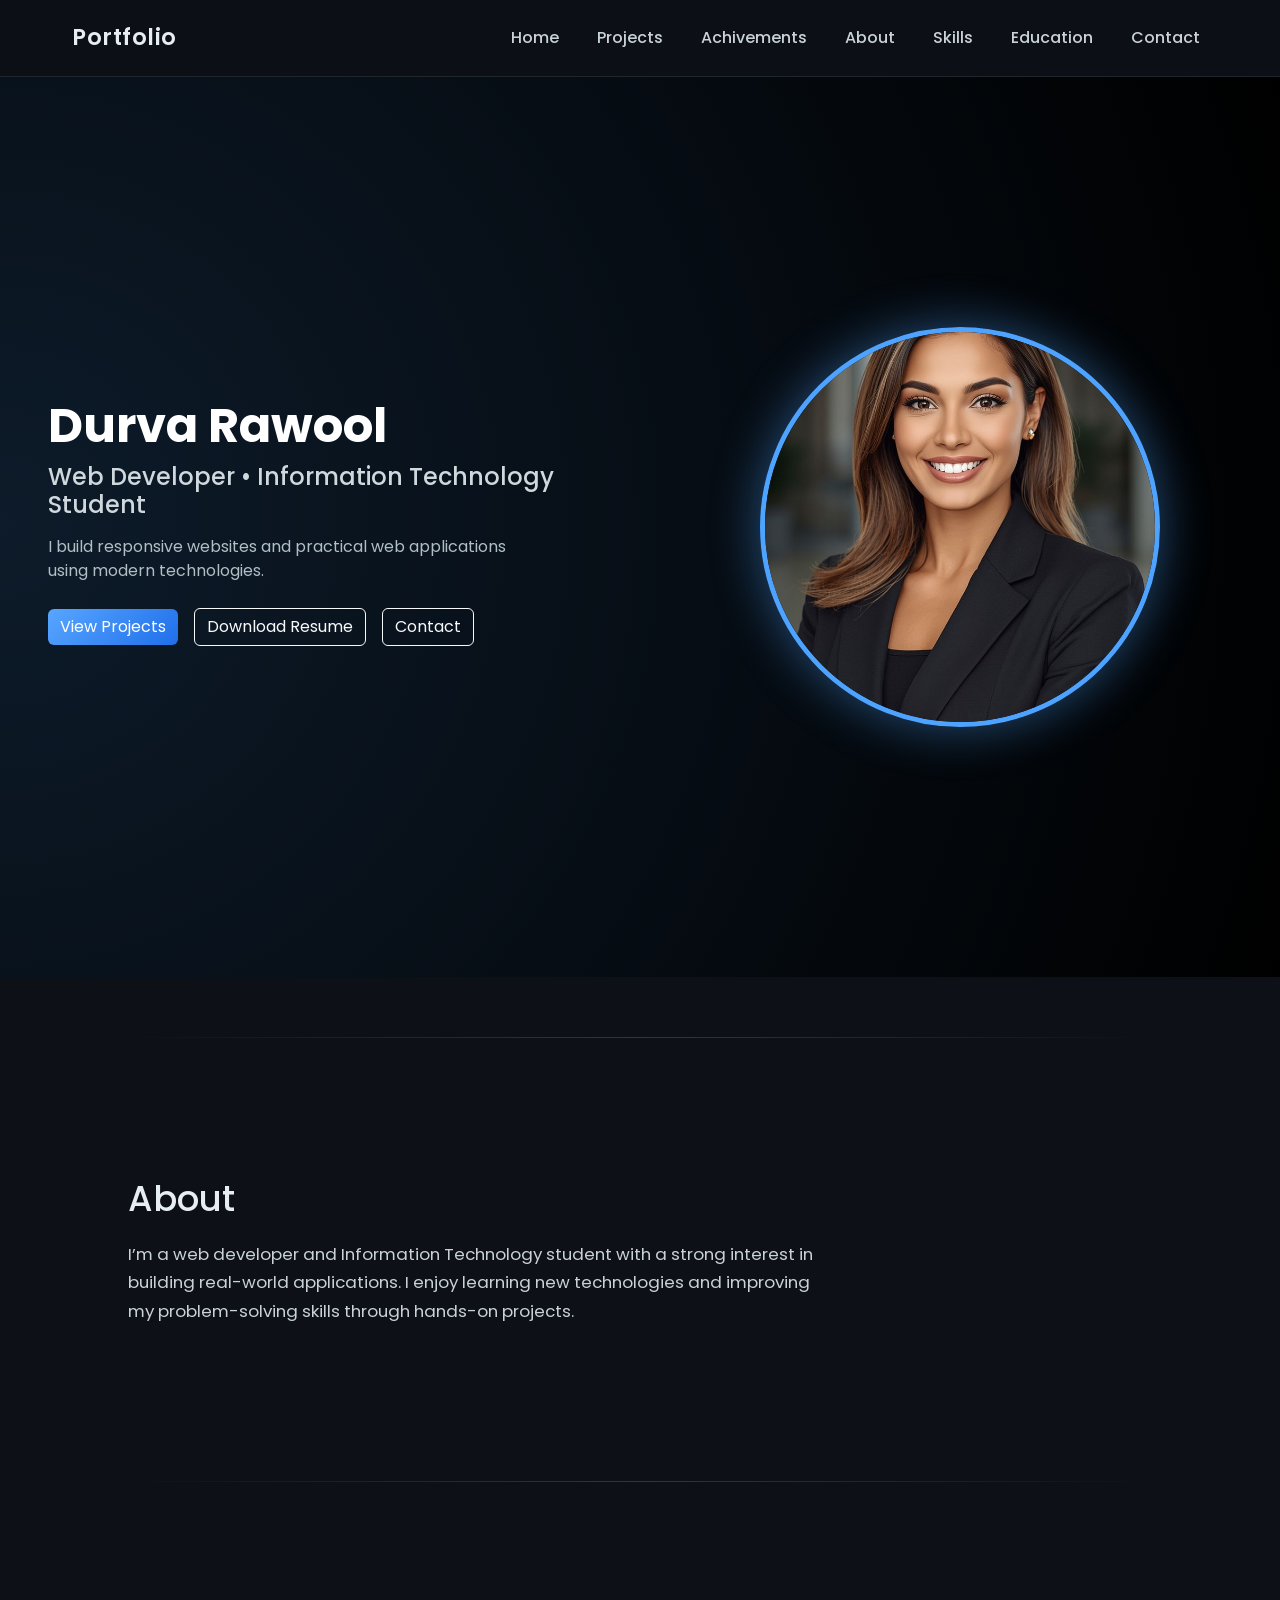
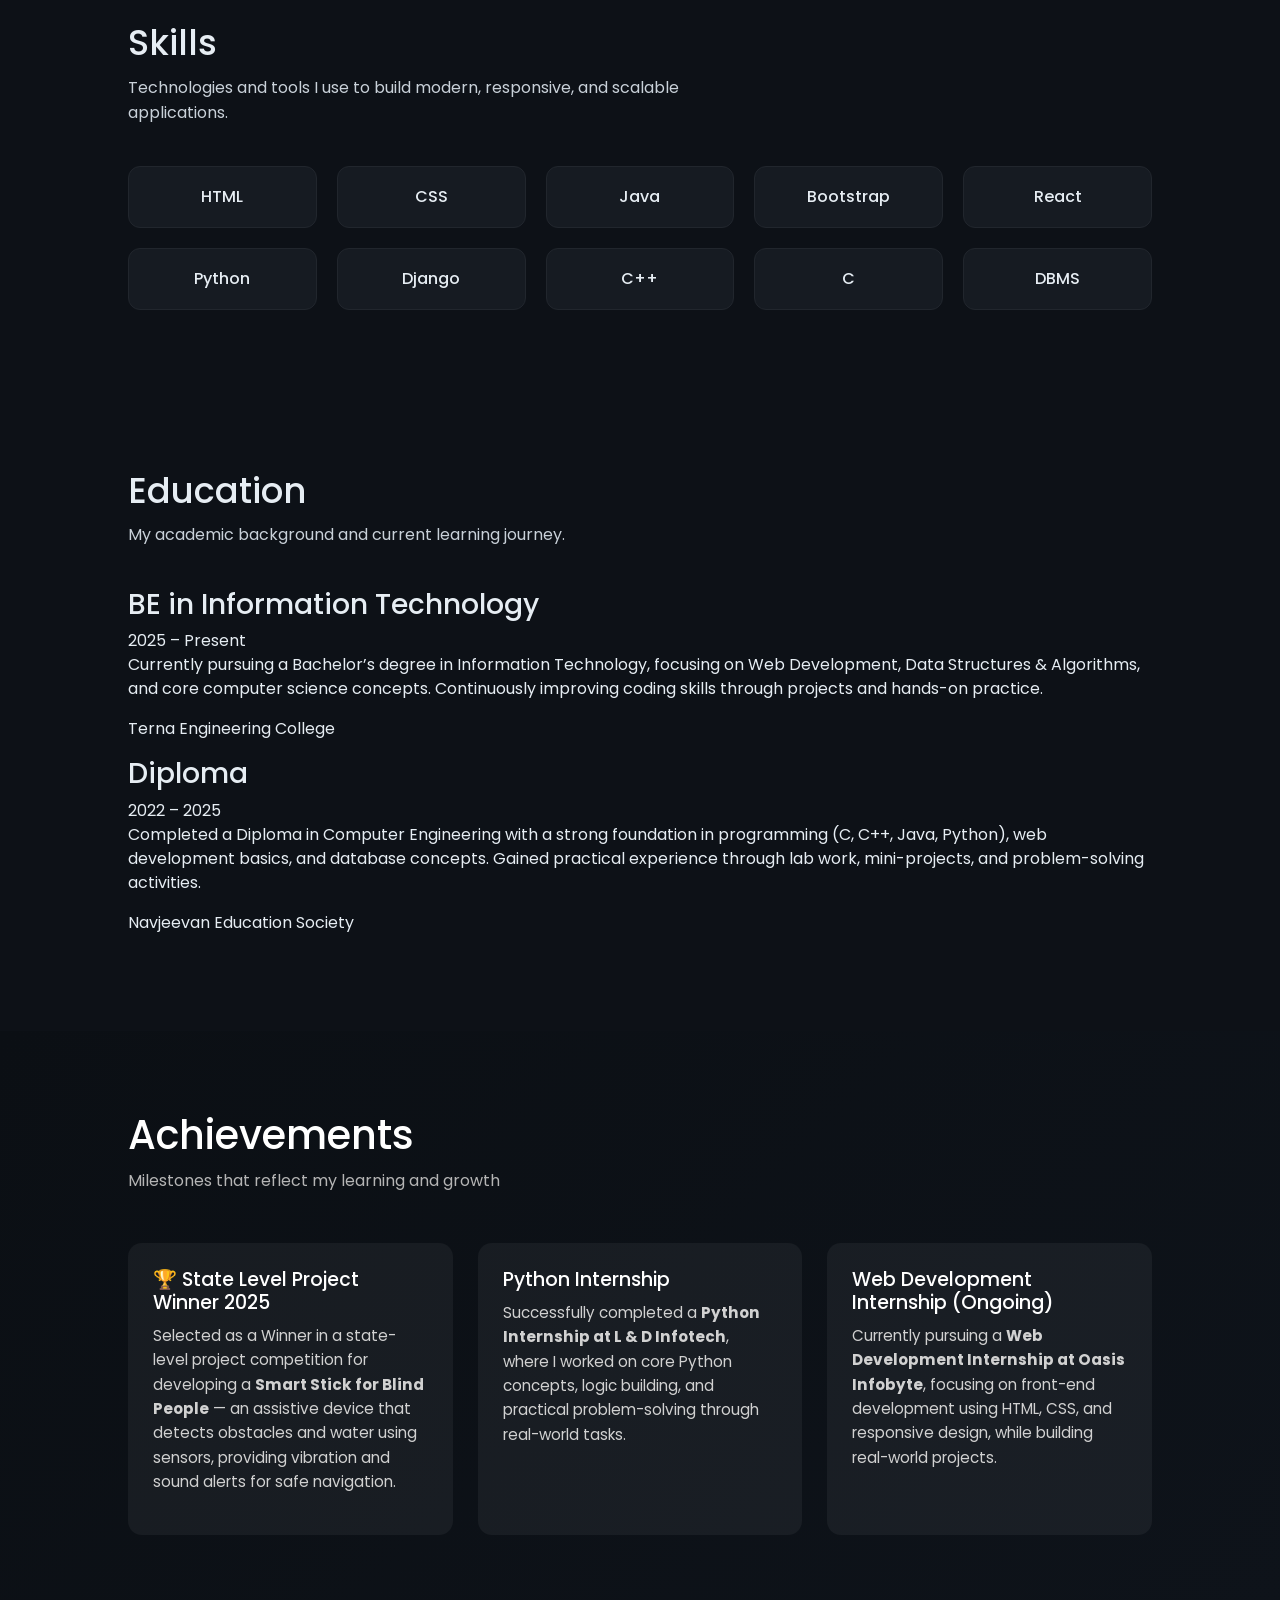
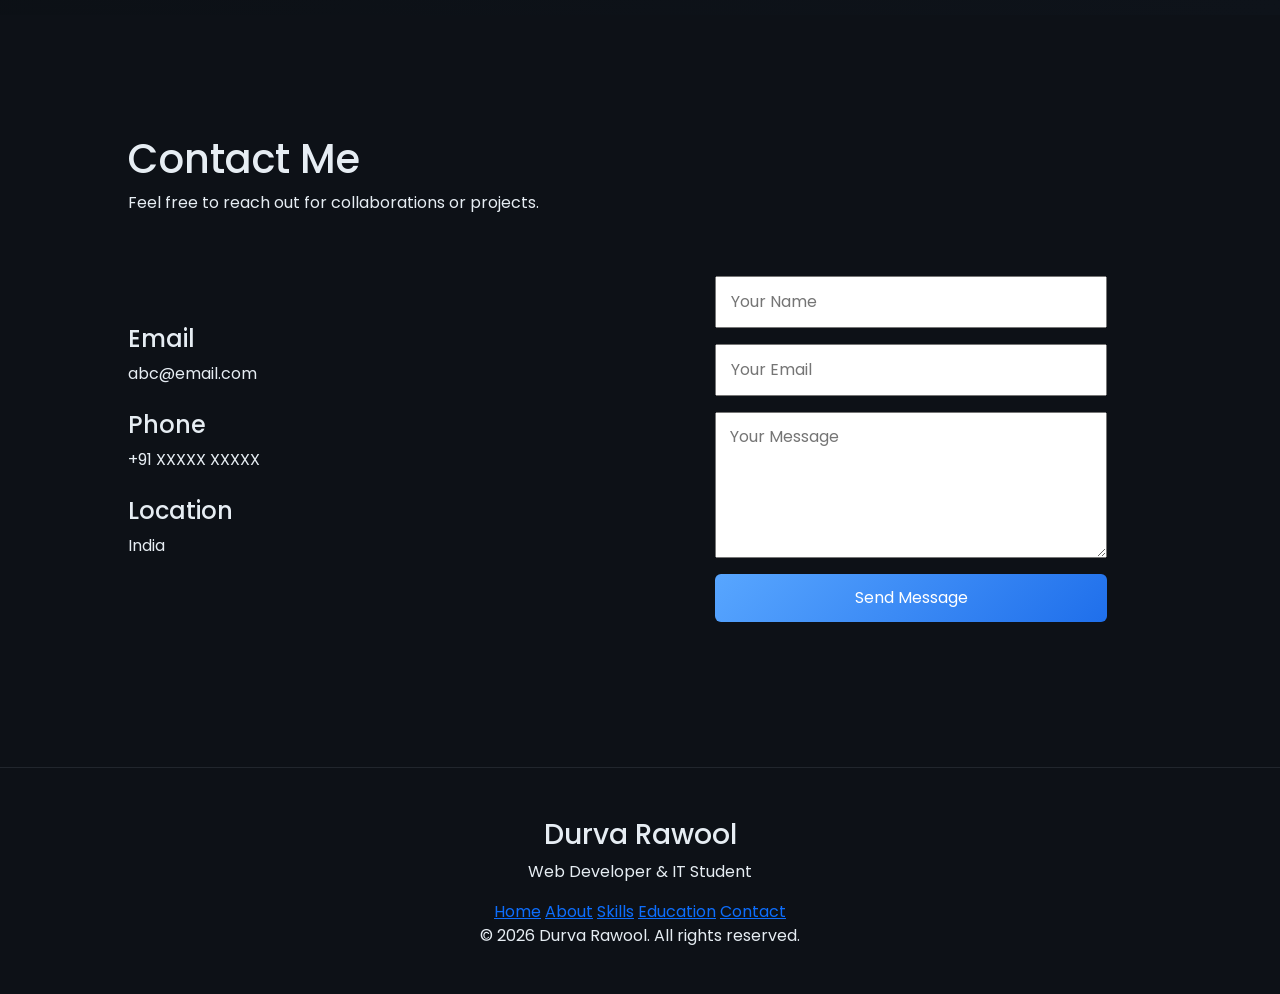
<file: portfolio/index.html>
<!DOCTYPE html>
<html lang="en">
<head>
    <meta charset="UTF-8">
    <meta name="viewport" content="width=device-width, initial-scale=1.0">
    <title>Document</title>
    <link href="https://cdn.jsdelivr.net/npm/bootstrap@5.3.2/dist/css/bootstrap.min.css" rel="stylesheet">
    <link rel="stylesheet" href="style.css">

</head>
<body>
       <nav class="navbar navbar-expand-lg navbar-light bg-light">
  <div class="container-fluid">
    
    <!-- Left side brand -->
    <a class="navbar-brand" href="#">Portfolio</a>

    <!-- Right side links -->
    <ul class="navbar-nav ms-auto">
      <li class="nav-item">
        <a class="nav-link active" href="#">Home</a>
      </li>
    <li class="nav-item">
        <a class="nav-link active" href="project.html">Projects</a>
    </li>
      <li class="nav-item">
        <a class="nav-link active" href="#achievements">Achivements</a>
      </li>

      <li class="nav-item">
        <a class="nav-link active" href="#about">About</a>
      </li>
      <li class="nav-item">
        <a class="nav-link active" href="#skills">Skills</a>
      </li>
      <li class="nav-item">
        <a class="nav-link active" href="#education">Education</a>
      </li>
      <li class="nav-item">
        <a class="nav-link active" href="#contact">Contact</a>
      </li>
    </ul>

  </div>
</nav>
</nav>
<script src="https://cdn.jsdelivr.net/npm/bootstrap@5.3.2/dist/js/bootstrap.bundle.min.js"></script>

<section class="intro">
  <div class="container-fluid">
    <div class="row align-items-center min-vh-100">
      
      <!-- LEFT -->
      <div class="col-md-6 px-5">
        <h1 class="name">Durva Rawool</h1>
        <h4 class="role">Web Developer • Information Technology Student</h4>
        <p class="desc">
          I build responsive websites and practical web applications using modern technologies.
        </p>

        <div class="buttons">
          <button class="btn btn-primary">View Projects</button>
          <button class="btn btn-outline-light">Download Resume</button>
          <button class="btn btn-outline-light">Contact</button>
        </div>
      </div>

      <!-- RIGHT -->
      <div class="col-md-6 text-center">
        <img src="images/profile.jpg" class="profile-img" alt="Durva Rawool">
      </div>

    </div>
  </div>
</section>



<div class="section-divider"></div>

<section class="About-section" id="about">
    <h1>About</h1>
    <p>I’m a web developer and Information Technology student with a strong interest in building real-world applications. I enjoy learning new technologies and improving my problem-solving skills through hands-on projects.</p>
</section>

<div class="section-divider"></div>


<!-- ===== SKILLS SECTION ===== -->
<section class="skills-section" id="skills">
  <h1>Skills</h1>
  <p class="skills-desc">
    Technologies and tools I use to build modern, responsive, and scalable applications.
  </p>

  <div class="skills-grid">
    <div class="skill-card">HTML</div>
    <div class="skill-card">CSS</div>
    <div class="skill-card">Java</div>
    <div class="skill-card">Bootstrap</div>
    <div class="skill-card">React</div>
    <div class="skill-card">Python</div>
    <div class="skill-card">Django</div>
    <div class="skill-card">C++</div>
    <div class="skill-card">C</div>
    <div class="skill-card">DBMS</div>


  </div>
</section>

<!-- ===== EDUCATION SECTION ===== -->
<section class="education-section" id="education">
  <h1>Education</h1>
  <p class="edu-desc">
    My academic background and current learning journey.
  </p>

  <div class="education-card">
    <div class="edu-left">
      <h3>BE in Information Technology</h3>
      <span>2025 – Present</span>
    </div>

    <div class="edu-right">
      <p>
       Currently pursuing a Bachelor’s degree in Information Technology, focusing on Web Development, Data Structures & Algorithms, and core computer science concepts. Continuously improving coding skills through projects and hands-on practice.
      </p>
      <p class="college-name">Terna Engineering College</p>
    </div>
  </div>

  <div class="education-card">
    <div class="edu-left">
      <h3>Diploma</h3>
      <span>2022 – 2025</span>
    </div>

    <div class="edu-right">
      <p>
        Completed a Diploma in Computer Engineering with a strong foundation in programming (C, C++, Java, Python), web development basics, and database concepts. Gained practical experience through lab work, mini-projects, and problem-solving activities.
      </p>
      <p class="college-name">Navjeevan Education Society</p>
    </div>
  </div>
</section>

<section id="achievements" class="achievements">
  <h2 class="section-title">Achievements</h2>
  <p class="section-subtitle">Milestones that reflect my learning and growth</p>

  <div class="achievement-cards">
    <div class="achievement-card">
      <h3>🏆 State Level Project Winner 2025</h3>
      <p>
        Selected as a Winner in a state-level project competition for developing
        a <strong>Smart Stick for Blind People</strong> — an assistive device that
        detects obstacles and water using sensors, providing vibration and sound
        alerts for safe navigation.
      </p>
    </div>

    <div class="achievement-card">
      <h3>Python Internship</h3>
      <p>
        Successfully completed a <strong>Python Internship at L & D Infotech</strong>,
        where I worked on core Python concepts, logic building, and practical
        problem-solving through real-world tasks.
      </p>
    </div>

    <div class="achievement-card">
      <h3>Web Development Internship (Ongoing)</h3>
      <p>
        Currently pursuing a <strong>Web Development Internship at Oasis Infobyte</strong>,
        focusing on front-end development using HTML, CSS, and responsive design,
        while building real-world projects.
      </p>
    </div>
  </div>
</section>


<section class="contact-section" id="contact">
  <h1>Contact Me</h1>
  <p class="contact-desc">
    Feel free to reach out for collaborations or projects.
  </p>

  <div class="contact-container">
    
    <!-- Left Info -->
    <div class="contact-info">
      <div class="contact-item">
        <h4>Email</h4>
        <p>abc@email.com</p>
      </div>

      <div class="contact-item">
        <h4>Phone</h4>
        <p>+91 XXXXX XXXXX</p>
      </div>

      <div class="contact-item">
        <h4>Location</h4>
        <p>India</p>
      </div>
    </div>

    <!-- Right Form -->
    <form class="contact-form">
      <input type="text" placeholder="Your Name" required />
      <input type="email" placeholder="Your Email" required />
      <textarea placeholder="Your Message" rows="5" required></textarea>
      <button type="submit" class="btn btn-primary">Send Message</button>
    </form>

  </div>
</section>

<!-- ===== FOOTER ===== -->
<footer class="footer">
  <div class="footer-content">
    
    <h3>Durva Rawool</h3>
    <p>Web Developer & IT Student</p>

    <div class="footer-links">
      <a href="#home">Home</a>
      <a href="#about">About</a>
      <a href="#skills">Skills</a>
      <a href="#education">Education</a>
      <a href="#contact">Contact</a>
    </div>

    <div class="footer-bottom">
      <p>© 2026 Durva Rawool. All rights reserved.</p>
    </div>

  </div>
</footer>


</body>
</html>
</file>
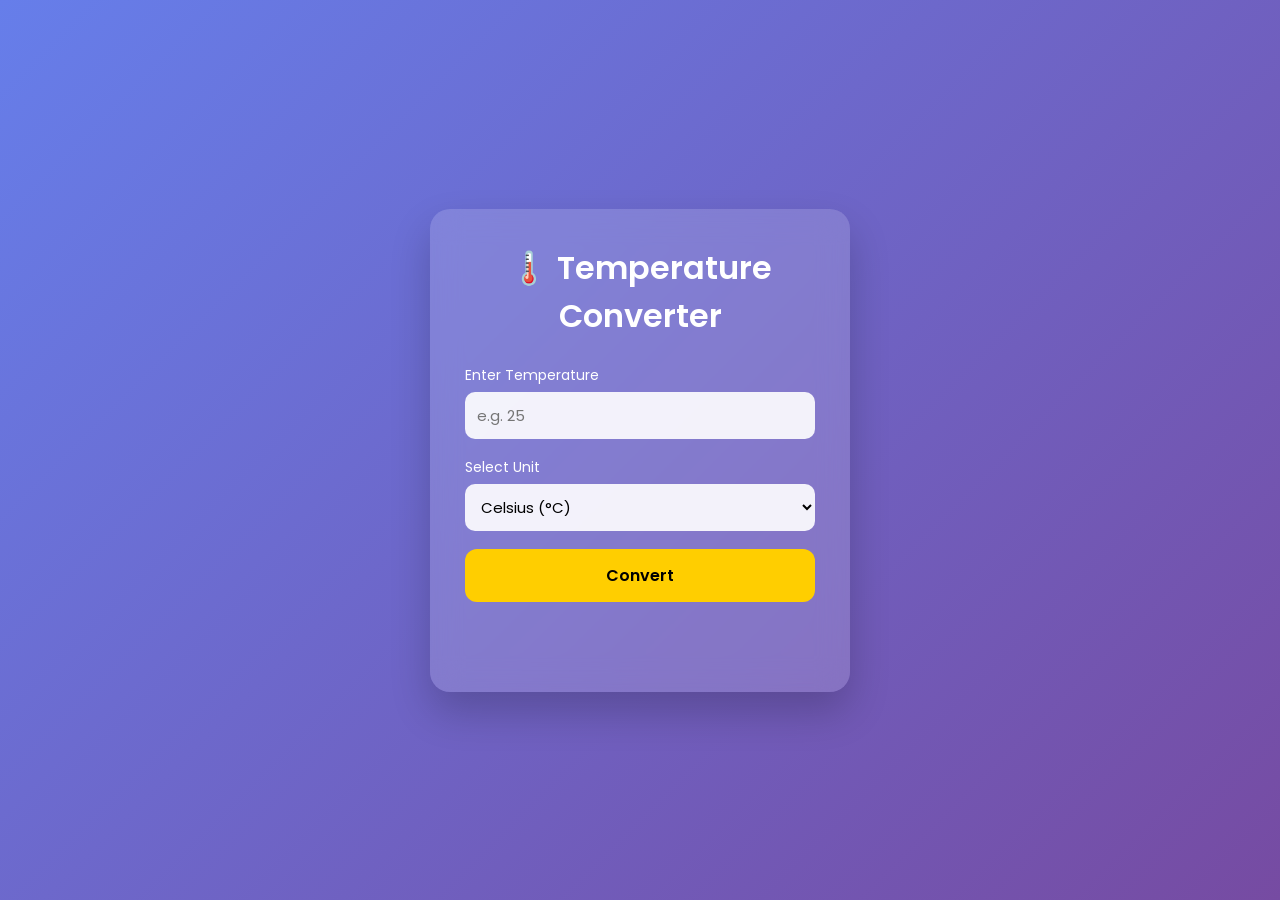
<file: temperatureConverter/index.html>
<!DOCTYPE html>
<html lang="en">
<head>
  <meta charset="UTF-8">
  <title>Temperature Converter</title>
  <meta name="viewport" content="width=device-width, initial-scale=1.0">

  <!-- Google Font -->
  <link href="https://fonts.googleapis.com/css2?family=Poppins:wght@300;400;600&display=swap" rel="stylesheet">

  <!-- CSS -->
  <link rel="stylesheet" href="style.css">
</head>
<body>

  <div class="container">
    <h1>🌡️ Temperature Converter</h1>

    <label>Enter Temperature</label>
    <input type="text" id="tempInput" placeholder="e.g. 25">

    <label>Select Unit</label>
    <select id="unitSelect">
      <option value="celsius">Celsius (°C)</option>
      <option value="fahrenheit">Fahrenheit (°F)</option>
      <option value="kelvin">Kelvin (K)</option>
    </select>

    <button id="convertBtn">Convert</button>

    <p class="error" id="errorMsg"></p>

    <div class="result" id="resultBox"></div>
  </div>

  <!-- JavaScript -->
  <script src="script.js"></script>
</body>
</html>
</file>
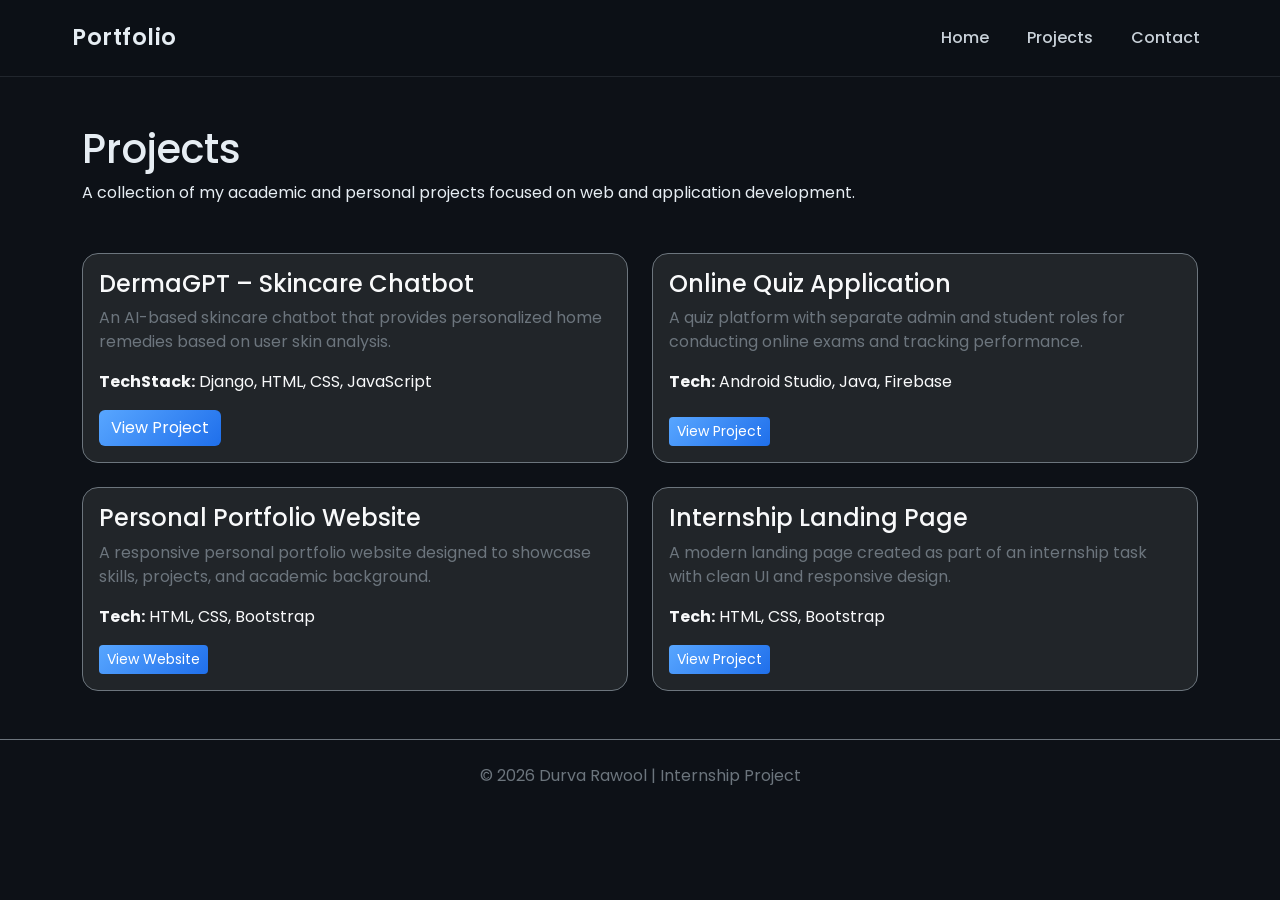
<file: portfolio/project.html>
<!DOCTYPE html>
<html lang="en">
<head>
  <meta charset="UTF-8">
  <meta name="viewport" content="width=device-width, initial-scale=1.0">
  <title>Projects | Durva Rawool</title>

  <!-- Bootstrap -->
  <link href="https://cdn.jsdelivr.net/npm/bootstrap@5.3.2/dist/css/bootstrap.min.css" rel="stylesheet">

  <!-- Your CSS -->
  <link rel="stylesheet" href="style.css">
</head>
<body>

<!-- ===== NAVBAR ===== -->
<nav class="navbar navbar-expand-lg navbar-dark">
  <div class="container-fluid">
    <a class="navbar-brand" href="index.html">Portfolio</a>

    <ul class="navbar-nav ms-auto">
      <li class="nav-item"><a class="nav-link" href="index.html">Home</a></li>
      <li class="nav-item"><a class="nav-link active" href="projects.html">Projects</a></li>
      <li class="nav-item"><a class="nav-link" href="index.html#contact">Contact</a></li>
    </ul>
  </div>
</nav>

<!-- ===== PROJECTS SECTION ===== -->
<section class="container py-5">
  <h1 class="mb-2">Projects</h1>
  <p class="text mb-5">
    A collection of my academic and personal projects focused on web and application development.
  </p>

  <div class="row g-4">

    <!-- PROJECT 1 -->
    <div class="col-md-6">
      <div class="card bg-dark text-light h-100 border border-secondary rounded-4 p-3">
        <h4>DermaGPT – Skincare Chatbot</h4>
        <p class="text-secondary">
          An AI-based skincare chatbot that provides personalized home remedies based on
          user skin analysis.
        </p>
        <p><strong>TechStack:</strong> Django, HTML, CSS, JavaScript</p>

        <div class="mt-auto">
          <a href="project1.html" class="btn btn-primary">View Project</a>
        </div>
      </div>
    </div>

    <!-- PROJECT 2 -->
    <div class="col-md-6">
      <div class="card bg-dark text-light h-100 border border-secondary rounded-4 p-3">
        <h4>Online Quiz Application</h4>
        <p class="text-secondary">
          A quiz platform with separate admin and student roles for conducting online exams
          and tracking performance.
        </p>
        <p><strong>Tech:</strong> Android Studio, Java, Firebase</p>

        <div class="mt-auto">
          <a href="#" class="btn btn-primary btn-sm">View Project</a>
        </div>
      </div>
    </div>

    <!-- PROJECT 3 -->
    <div class="col-md-6">
      <div class="card bg-dark text-light h-100 border border-secondary rounded-4 p-3">
        <h4>Personal Portfolio Website</h4>
        <p class="text-secondary">
          A responsive personal portfolio website designed to showcase skills,
          projects, and academic background.
        </p>
        <p><strong>Tech:</strong> HTML, CSS, Bootstrap</p>

        <div class="mt-auto">
          <a href="index.html" class="btn btn-primary btn-sm">View Website</a>
        </div>
      </div>
    </div>

    <!-- PROJECT 4 -->
    <div class="col-md-6">
      <div class="card bg-dark text-light h-100 border border-secondary rounded-4 p-3">
        <h4>Internship Landing Page</h4>
        <p class="text-secondary">
          A modern landing page created as part of an internship task with
          clean UI and responsive design.
        </p>
        <p><strong>Tech:</strong> HTML, CSS, Bootstrap</p>

        <div class="mt-auto">
          <a href="#" class="btn btn-primary btn-sm">View Project</a>
        </div>
      </div>
    </div>

  </div>
</section>

<!-- ===== FOOTER ===== -->
<footer class="text-center py-4 border-top border-secondary">
  <p class="mb-0 text-secondary">
    © 2026 Durva Rawool | Internship Project
  </p>
</footer>

<script src="https://cdn.jsdelivr.net/npm/bootstrap@5.3.2/dist/js/bootstrap.bundle.min.js"></script>
</body>
</html>
</file>
<file: portfolio/style.css>
/* ===== GOOGLE FONT ===== */
@import url('https://fonts.googleapis.com/css2?family=Poppins:wght@300;400;500;600;700&display=swap');

@media (max-width: 768px) {
  .hero-name {
    font-size: 2.4rem;
  }

  .hero-buttons {
    flex-direction: column;
    align-items: flex-start;
  }
}

/* ===== RESET ===== */
* {
  margin: 0;
  padding: 0;
  box-sizing: border-box;
  font-family: 'Poppins', sans-serif;
}

/* ===== BODY (DARK MODE) ===== */
body {
  background-color: #0d1117;
  color: #e6edf3;
}

/* ===== NAVBAR ===== */
.navbar {
  background: rgba(13, 17, 23, 0.85) !important;
  backdrop-filter: blur(10px);
  border-bottom: 1px solid #21262d;
  padding: 16px 60px;
}

.navbar-brand {
  color: #e6edf3 !important;
  font-weight: 600;
  font-size: 1.4rem;
  letter-spacing: 0.5px;
}

.navbar-nav .nav-link {
  color: #c9d1d9 !important;
  font-weight: 500;
  margin-left: 22px;
  position: relative;
  text-decoration: none;
}

.navbar-nav .nav-link:hover {
  color: #58a6ff !important;
}

/* underline animation */
.navbar-nav .nav-link::after {
  content: "";
  position: absolute;
  left: 0;
  bottom: -6px;
  width: 0;
  height: 2px;
  background: #58a6ff;
  transition: width 0.3s ease;
}

.navbar-nav .nav-link:hover::after {
  width: 100%;
}

/* ===== INTRO SECTION ===== */
.intro {
  background: radial-gradient(circle at left, #0d1b2a, #000);
  color: #fff;
}

/* Text */
.name {
  font-size: 3rem;
  font-weight: 700;
}

.role {
  color: #cfd8dc;
  margin-bottom: 15px;
}

.desc {
  max-width: 500px;
  color: #b0bec5;
}

/* Buttons */
.buttons {
  margin-top: 25px;
}

.buttons .btn {
  margin-right: 12px;
  margin-bottom: 10px;
}

/* Image */
.profile-img {
  width: 400px;
  height: 400px;
  border-radius: 50%;
  object-fit: cover;
  border: 5px solid #4da3ff;
  box-shadow: 0 0 50px rgba(77, 163, 255, 0.45);
}

/* ===== BUTTONS ===== */
.hero-buttons {
  margin-top: 28px;
}

.hero-buttons .btn {
  padding: 12px 28px;
  border-radius: 10px;
  font-weight: 500;
  transition: all 0.25s ease;
}

/* Primary */
.btn-primary {
  background: linear-gradient(135deg, #58a6ff, #1f6feb);
  border: none;
}

.btn-primary:hover {
  transform: translateY(-3px);
  box-shadow: 0 12px 30px rgba(88, 166, 255, 0.35);
}

/* Secondary */
.btn-outline {
  background: transparent;
  border: 1px solid #30363d;
  color: #c9d1d9;
}

.btn-outline:hover {
  background: #161b22;
  color: #58a6ff;
}

/* ===== ABOUT SECTION ===== */
.About-section {
  padding: 80px 10%;
}

.About-section h1 {
  font-size: 2.2rem;
  margin-bottom: 20px;
}

.About-section p {
  max-width: 700px;
  font-size: 1.05rem;
  color: #c9d1d9;
  line-height: 1.7;
}

/* ===== RESPONSIVE ===== */
@media (max-width: 768px) {
  .intro h1 {
    font-size: 2.3rem;
  }

  .intro h4 {
    font-size: 1.1rem;
  }

  .intro {
    padding: 0 6%;
  }
}

.section-divider {
  width: 80%;
  height: 1px;
  background: linear-gradient(to right, transparent, #30363d, transparent);
  margin: 60px auto;
}

/* ===== SKILLS SECTION ===== */
.skills-section {
  padding: 80px 10%;
}

.skills-section h1 {
  font-size: 2.2rem;
  margin-bottom: 10px;
}

.skills-desc {
  max-width: 600px;
  color: #c9d1d9;
  margin-bottom: 40px;
  line-height: 1.6;
}

/* Grid */
.skills-grid {
  display: grid;
  grid-template-columns: repeat(auto-fit, minmax(160px, 1fr));
  gap: 20px;
}

/* Skill Card */
.skill-card {
  background: #161b22;
  border: 1px solid #21262d;
  padding: 18px;
  text-align: center;
  border-radius: 12px;
  font-weight: 500;
  color: #e6edf3;
  transition: all 0.3s ease;
}

.skill-card:hover {
  transform: translateY(-6px);
  border-color: #58a6ff;
  box-shadow: 0 10px 30px rgba(88, 166, 255, 0.25);
}

/* ===== EDUCATION SECTION ===== */
.education-section {
  padding: 80px 10%;
}

.education-section h1 {
  font-size: 2.2rem;
  margin-bottom: 10px;
}

.edu-desc {
  max-width: 600px;
  color: #c9d1d9;
  margin-bottom: 40px;
  line-height: 1.6;
}

/* ===== CONTACT FORM FIX ===== */
.contact-container {
  align-items: flex-start;
}

.contact-form {
  display: flex;
  flex-direction: column;
}

.contact-form input,
.contact-form textarea {
  display: block;
}

/* ===== CONTACT SECTION POLISH ===== */
.contact-section {
  padding: 120px 10% 100px;
}

.contact-container {
  display: grid;
  grid-template-columns: 1fr 1fr;
  gap: 60px;
  align-items: center;   /* vertical alignment fix */
}

/* Left info spacing */
.contact-info {
  padding-top: 10px;
}

.contact-item {
  margin-bottom: 25px;
}

/* Make contact form slightly bigger */
.contact-form {
  max-width: 600px;          /* was ~520px */
  padding: 45px;             /* more breathing space */
}

/* Bigger input fields */
.contact-form input,
.contact-form textarea {
  font-size: 1rem;
  padding: 12px 14px;
}

/* Increase textarea height */
.contact-form textarea {
  min-height: 130px;
}

/* Bigger button */
.contact-form button {
  padding: 12px;
  font-size: 1rem;
}
.contact-form input,
.contact-form textarea {
  margin-bottom: 16px;
  padding: 12px 14px;
  font-size: 1rem;
}
.achievements {
  padding: 80px 10%;
  background: linear-gradient(135deg, #0b0f14, #0e131a);
  color: #fff;
}

.section-title {
  font-size: 2.5rem;
  margin-bottom: 10px;
}

.section-subtitle {
  color: #b5b5b5;
  margin-bottom: 50px;
}

.achievement-cards {
  display: grid;
  grid-template-columns: repeat(auto-fit, minmax(280px, 1fr));
  gap: 25px;
}

.achievement-card {
  background: rgba(255, 255, 255, 0.05);
  padding: 25px;
  border-radius: 14px;
  transition: transform 0.3s ease, box-shadow 0.3s ease;
}

.achievement-card h3 {
  margin-bottom: 10px;
  font-size: 1.2rem;
}

.achievement-card p {
  color: #d1d1d1;
  font-size: 0.95rem;
  line-height: 1.6;
}

.achievement-card:hover {
  transform: translateY(-6px);
  box-shadow: 0 15px 35px rgba(0, 0, 0, 0.4);
}

@media (max-width: 768px) {
  .contact-container {
    grid-template-columns: 1fr;
    gap: 40px;
  }

  .contact-form {
    margin-left: 0;
  }
}


/* ===== FOOTER ===== */
.footer {
  background: #0d1117;
  border-top: 1px solid #21262d;
  padding: 50px 10% 30px;
  text-align: center;
}
</file>
<file: temperatureConverter/style.css>
* {
  margin: 0;
  padding: 0;
  box-sizing: border-box;
  font-family: 'Poppins', sans-serif;
}

body {
  height: 100vh;
  background: linear-gradient(135deg, #667eea, #764ba2);
  display: flex;
  justify-content: center;
  align-items: center;
}

.container {
  background: rgba(255, 255, 255, 0.15);
  backdrop-filter: blur(15px);
  padding: 35px;
  border-radius: 20px;
  width: 100%;
  max-width: 420px;
  color: #fff;
  box-shadow: 0 20px 40px rgba(0,0,0,0.2);
  animation: fadeIn 1s ease;
}

@keyframes fadeIn {
  from {
    opacity: 0;
    transform: translateY(20px);
  }
  to {
    opacity: 1;
    transform: translateY(0);
  }
}

h1 {
  text-align: center;
  margin-bottom: 25px;
  font-weight: 600;
}

label {
  font-size: 14px;
  margin-bottom: 6px;
  display: block;
}

input, select {
  width: 100%;
  padding: 12px;
  border-radius: 10px;
  border: none;
  outline: none;
  margin-bottom: 18px;
  font-size: 15px;
}

input {
  background: rgba(255,255,255,0.9);
}

select {
  background: rgba(255,255,255,0.9);
  cursor: pointer;
}

button {
  width: 100%;
  padding: 14px;
  border: none;
  border-radius: 12px;
  background: #ffce00;
  font-size: 16px;
  font-weight: 600;
  cursor: pointer;
  transition: all 0.3s ease;
}

button:hover {
  background: #ffd633;
  transform: translateY(-2px);
}

.result {
  margin-top: 25px;
  padding: 15px;
  text-align: center;
  font-size: 18px;
  background: rgba(0,0,0,0.25);
  border-radius: 12px;
  opacity: 0;
  transform: scale(0.9);
  transition: all 0.4s ease;
}

.result.show {
  opacity: 1;
  transform: scale(1);
}

.error {
  color: #ffb3b3;
  text-align: center;
  font-size: 14px;
  margin-top: 10px;
}
</file>
